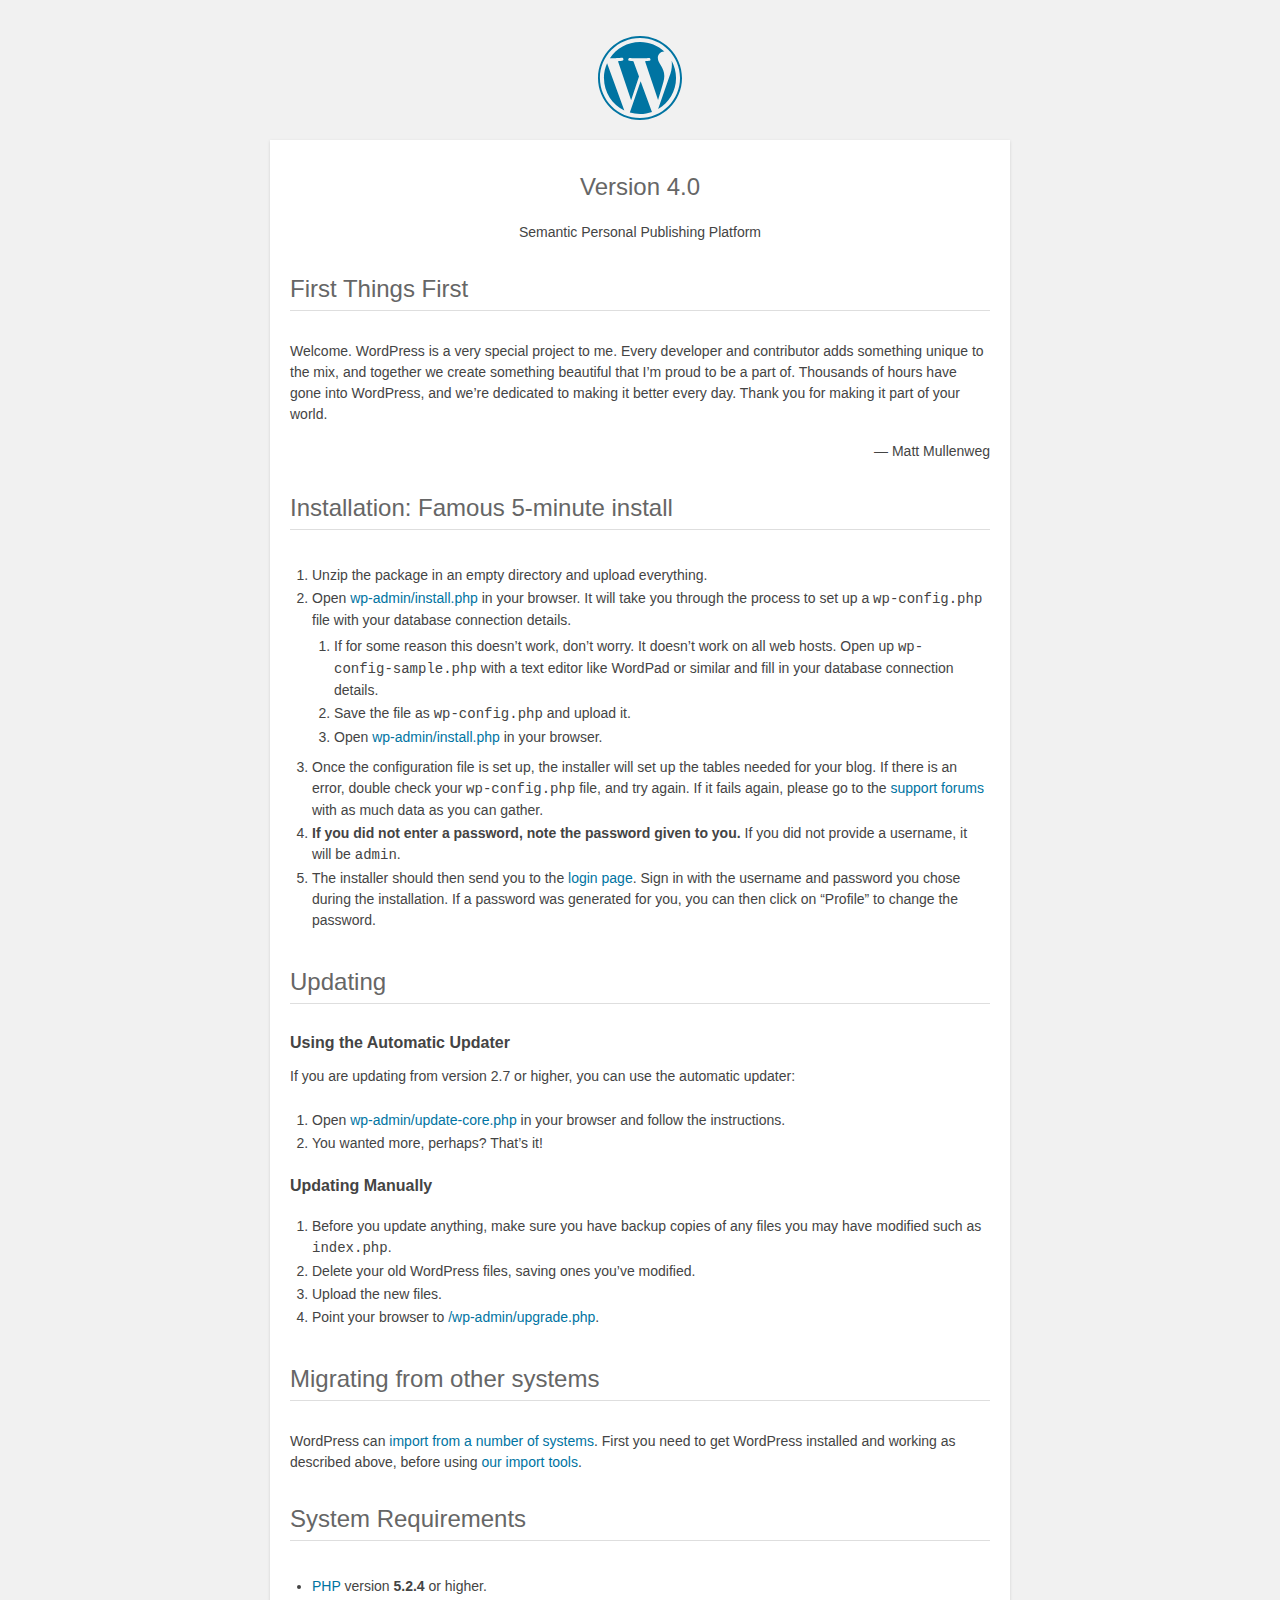
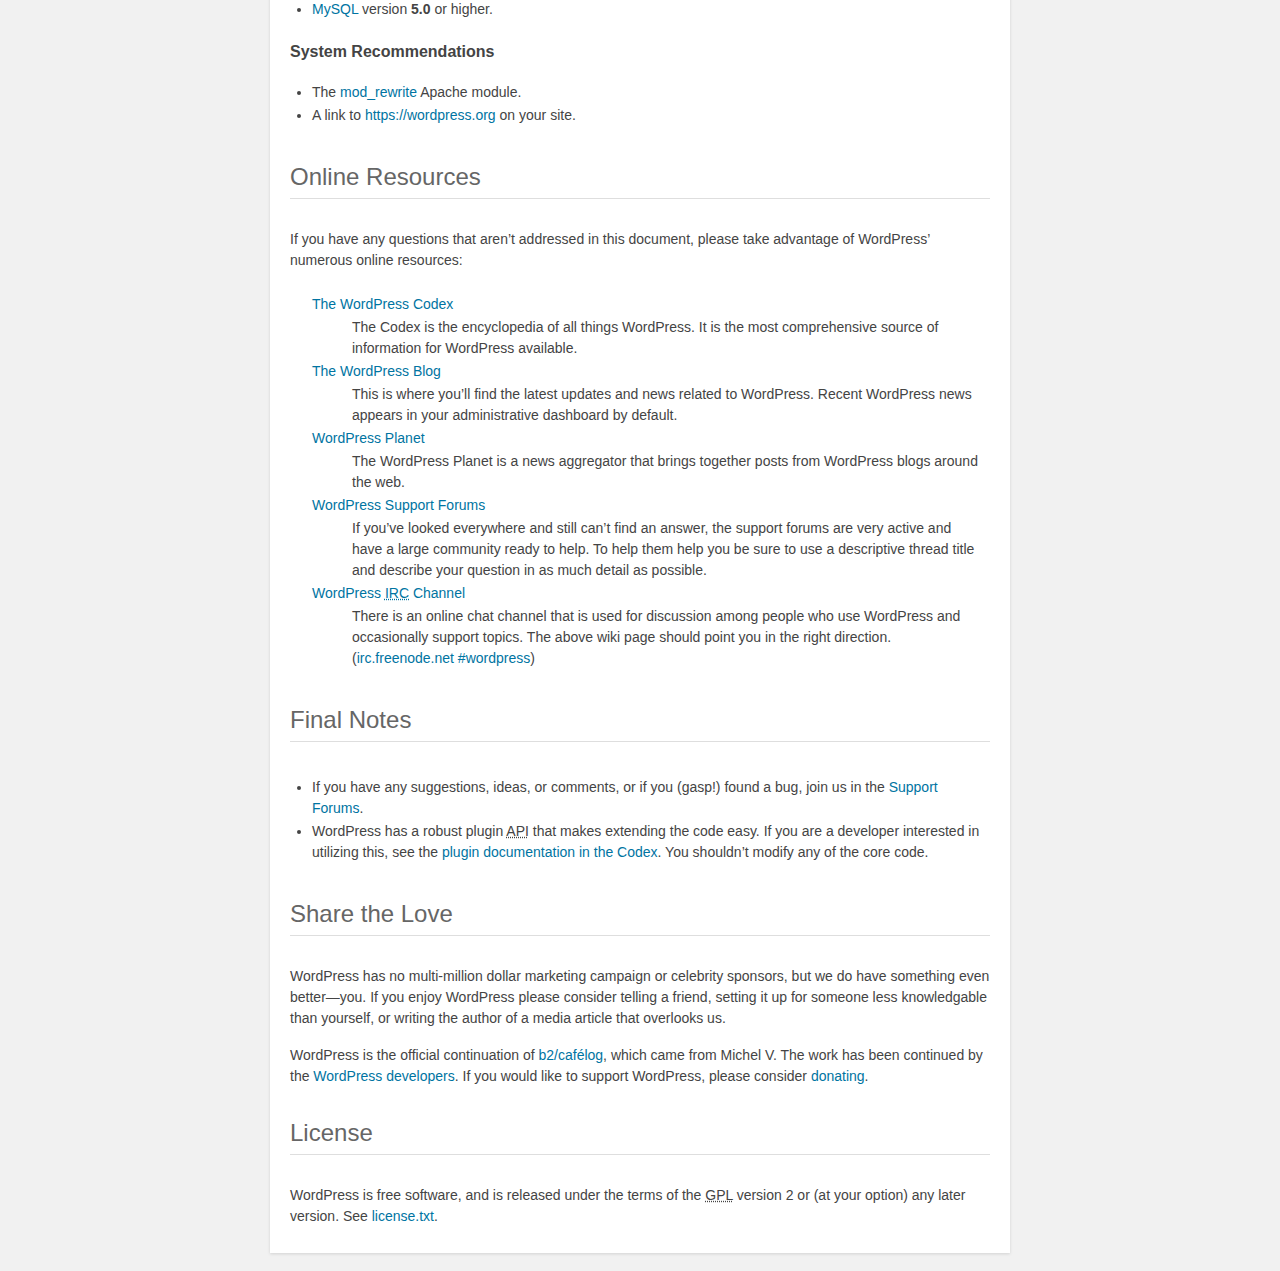
<file: readme.html>
<!DOCTYPE html>
<html>
<head>
	<meta name="viewport" content="width=device-width" />
	<meta http-equiv="Content-Type" content="text/html; charset=utf-8" />
	<title>WordPress &#8250; ReadMe</title>
	<link rel="stylesheet" href="wp-admin/css/install.css?ver=20100228" type="text/css" />
</head>
<body>
<h1 id="logo">
	<a href="https://wordpress.org/"><img alt="WordPress" src="wp-admin/images/wordpress-logo.png" /></a>
	<br /> Version 4.0
</h1>
<p style="text-align: center">Semantic Personal Publishing Platform</p>

<h1>First Things First</h1>
<p>Welcome. WordPress is a very special project to me. Every developer and contributor adds something unique to the mix, and together we create something beautiful that I&#8217;m proud to be a part of. Thousands of hours have gone into WordPress, and we&#8217;re dedicated to making it better every day. Thank you for making it part of your world.</p>
<p style="text-align: right">&#8212; Matt Mullenweg</p>

<h1>Installation: Famous 5-minute install</h1>
<ol>
	<li>Unzip the package in an empty directory and upload everything.</li>
	<li>Open <span class="file"><a href="wp-admin/install.php">wp-admin/install.php</a></span> in your browser. It will take you through the process to set up a <code>wp-config.php</code> file with your database connection details.
		<ol>
			<li>If for some reason this doesn&#8217;t work, don&#8217;t worry. It doesn&#8217;t work on all web hosts. Open up <code>wp-config-sample.php</code> with a text editor like WordPad or similar and fill in your database connection details.</li>
			<li>Save the file as <code>wp-config.php</code> and upload it.</li>
			<li>Open <span class="file"><a href="wp-admin/install.php">wp-admin/install.php</a></span> in your browser.</li>
		</ol>
	</li>
	<li>Once the configuration file is set up, the installer will set up the tables needed for your blog. If there is an error, double check your <code>wp-config.php</code> file, and try again. If it fails again, please go to the <a href="https://wordpress.org/support/" title="WordPress support">support forums</a> with as much data as you can gather.</li>
	<li><strong>If you did not enter a password, note the password given to you.</strong> If you did not provide a username, it will be <code>admin</code>.</li>
	<li>The installer should then send you to the <a href="wp-login.php">login page</a>. Sign in with the username and password you chose during the installation. If a password was generated for you, you can then click on &#8220;Profile&#8221; to change the password.</li>
</ol>

<h1>Updating</h1>
<h2>Using the Automatic Updater</h2>
<p>If you are updating from version 2.7 or higher, you can use the automatic updater:</p>
<ol>
	<li>Open <span class="file"><a href="wp-admin/update-core.php">wp-admin/update-core.php</a></span> in your browser and follow the instructions.</li>
	<li>You wanted more, perhaps? That&#8217;s it!</li>
</ol>

<h2>Updating Manually</h2>
<ol>
	<li>Before you update anything, make sure you have backup copies of any files you may have modified such as <code>index.php</code>.</li>
	<li>Delete your old WordPress files, saving ones you&#8217;ve modified.</li>
	<li>Upload the new files.</li>
	<li>Point your browser to <span class="file"><a href="wp-admin/upgrade.php">/wp-admin/upgrade.php</a>.</span></li>
</ol>

<h1>Migrating from other systems</h1>
<p>WordPress can <a href="http://codex.wordpress.org/Importing_Content">import from a number of systems</a>. First you need to get WordPress installed and working as described above, before using <a href="wp-admin/import.php" title="Import to WordPress">our import tools</a>.</p>

<h1>System Requirements</h1>
<ul>
	<li><a href="http://php.net/">PHP</a> version <strong>5.2.4</strong> or higher.</li>
	<li><a href="http://www.mysql.com/">MySQL</a> version <strong>5.0</strong> or higher.</li>
</ul>

<h2>System Recommendations</h2>
<ul>
	<li>The <a href="http://httpd.apache.org/docs/2.2/mod/mod_rewrite.html">mod_rewrite</a> Apache module.</li>
	<li>A link to <a href="https://wordpress.org/">https://wordpress.org</a> on your site.</li>
</ul>

<h1>Online Resources</h1>
<p>If you have any questions that aren&#8217;t addressed in this document, please take advantage of WordPress&#8217; numerous online resources:</p>
<dl>
	<dt><a href="http://codex.wordpress.org/">The WordPress Codex</a></dt>
		<dd>The Codex is the encyclopedia of all things WordPress. It is the most comprehensive source of information for WordPress available.</dd>
	<dt><a href="https://wordpress.org/news/">The WordPress Blog</a></dt>
		<dd>This is where you&#8217;ll find the latest updates and news related to WordPress. Recent WordPress news appears in your administrative dashboard by default.</dd>
	<dt><a href="http://planet.wordpress.org/">WordPress Planet</a></dt>
		<dd>The WordPress Planet is a news aggregator that brings together posts from WordPress blogs around the web.</dd>
	<dt><a href="https://wordpress.org/support/">WordPress Support Forums</a></dt>
		<dd>If you&#8217;ve looked everywhere and still can&#8217;t find an answer, the support forums are very active and have a large community ready to help. To help them help you be sure to use a descriptive thread title and describe your question in as much detail as possible.</dd>
	<dt><a href="http://codex.wordpress.org/IRC">WordPress <abbr title="Internet Relay Chat">IRC</abbr> Channel</a></dt>
		<dd>There is an online chat channel that is used for discussion among people who use WordPress and occasionally support topics. The above wiki page should point you in the right direction. (<a href="irc://irc.freenode.net/wordpress">irc.freenode.net #wordpress</a>)</dd>
</dl>

<h1>Final Notes</h1>
<ul>
	<li>If you have any suggestions, ideas, or comments, or if you (gasp!) found a bug, join us in the <a href="https://wordpress.org/support/">Support Forums</a>.</li>
	<li>WordPress has a robust plugin <abbr title="application programming interface">API</abbr> that makes extending the code easy. If you are a developer interested in utilizing this, see the <a href="http://codex.wordpress.org/Plugin_API" title="WordPress plugin API">plugin documentation in the Codex</a>. You shouldn&#8217;t modify any of the core code.</li>
</ul>

<h1>Share the Love</h1>
<p>WordPress has no multi-million dollar marketing campaign or celebrity sponsors, but we do have something even better&#8212;you. If you enjoy WordPress please consider telling a friend, setting it up for someone less knowledgable than yourself, or writing the author of a media article that overlooks us.</p>

<p>WordPress is the official continuation of <a href="http://cafelog.com/">b2/caf&#233;log</a>, which came from Michel V. The work has been continued by the <a href="https://wordpress.org/about/">WordPress developers</a>. If you would like to support WordPress, please consider <a href="https://wordpress.org/donate/" title="Donate to WordPress">donating</a>.</p>

<h1>License</h1>
<p>WordPress is free software, and is released under the terms of the <abbr title="GNU General Public License">GPL</abbr> version 2 or (at your option) any later version. See <a href="license.txt">license.txt</a>.</p>

</body>
</html>
</file>
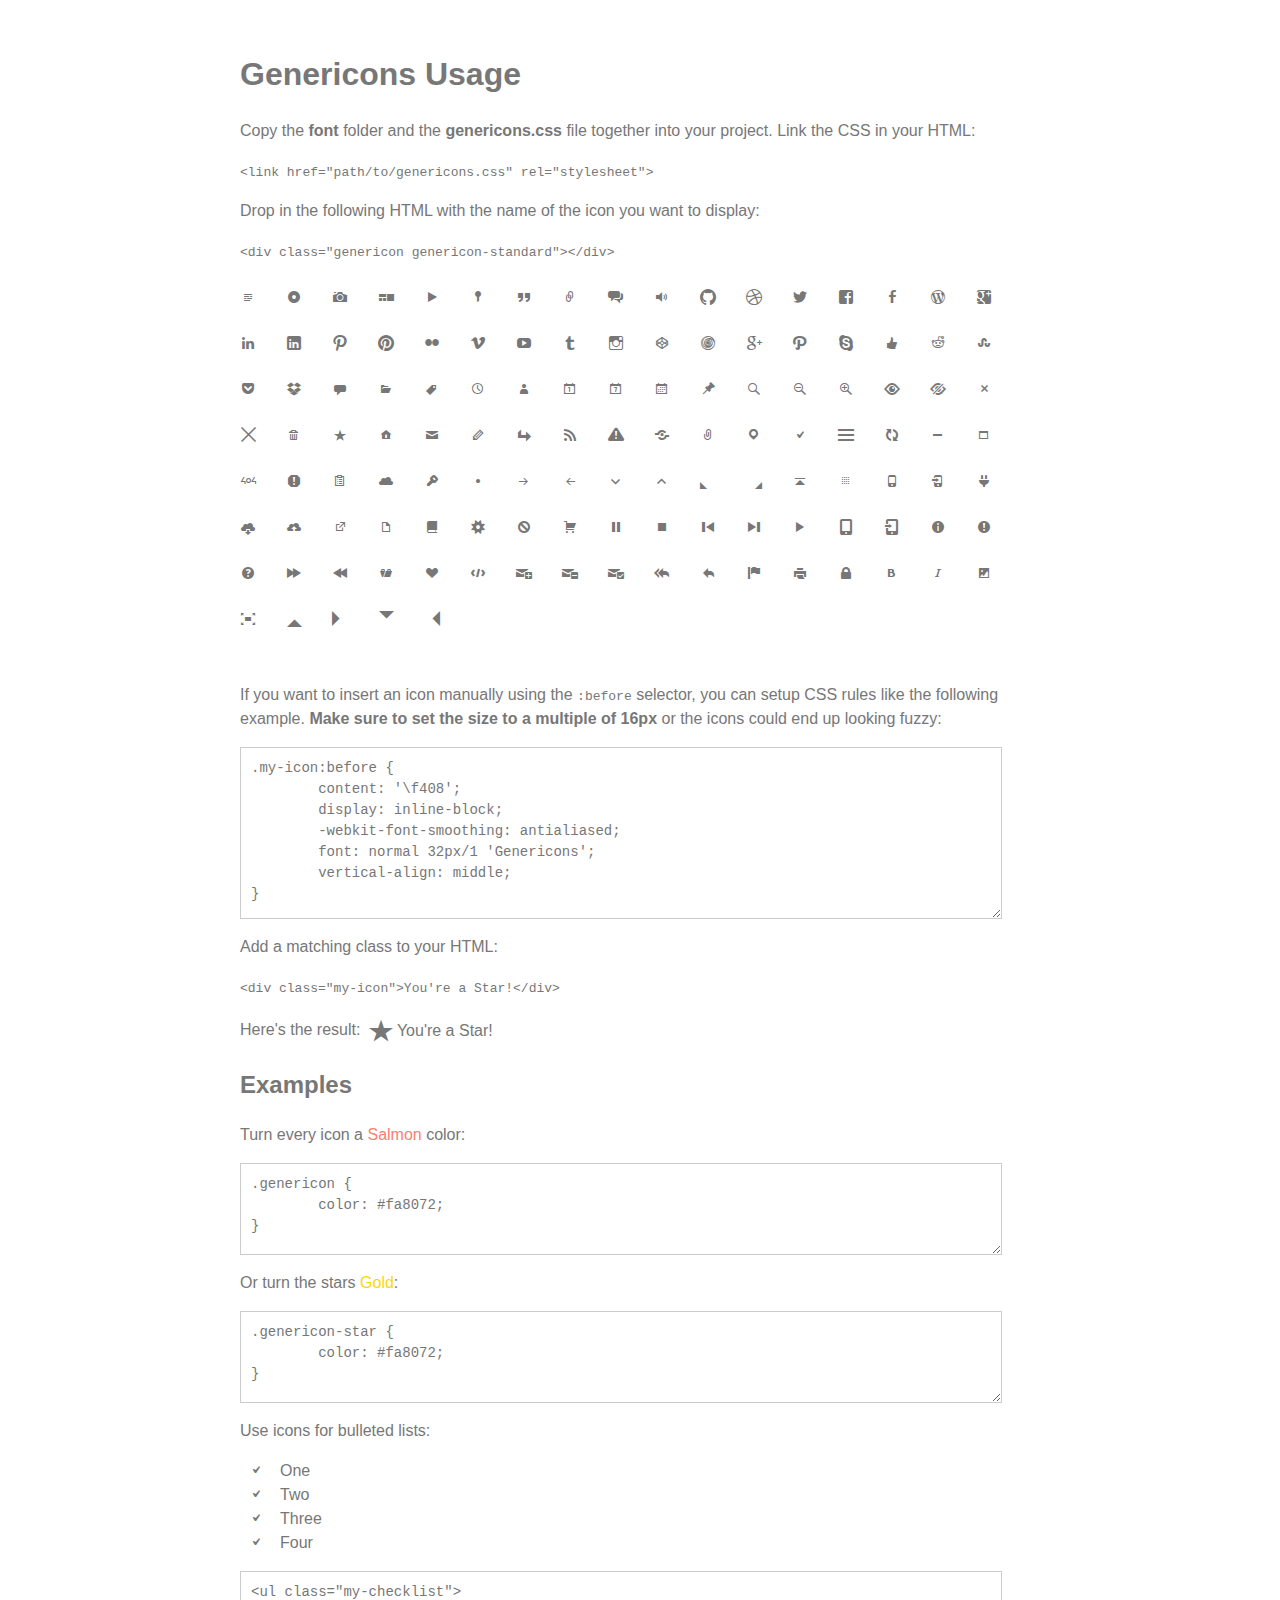
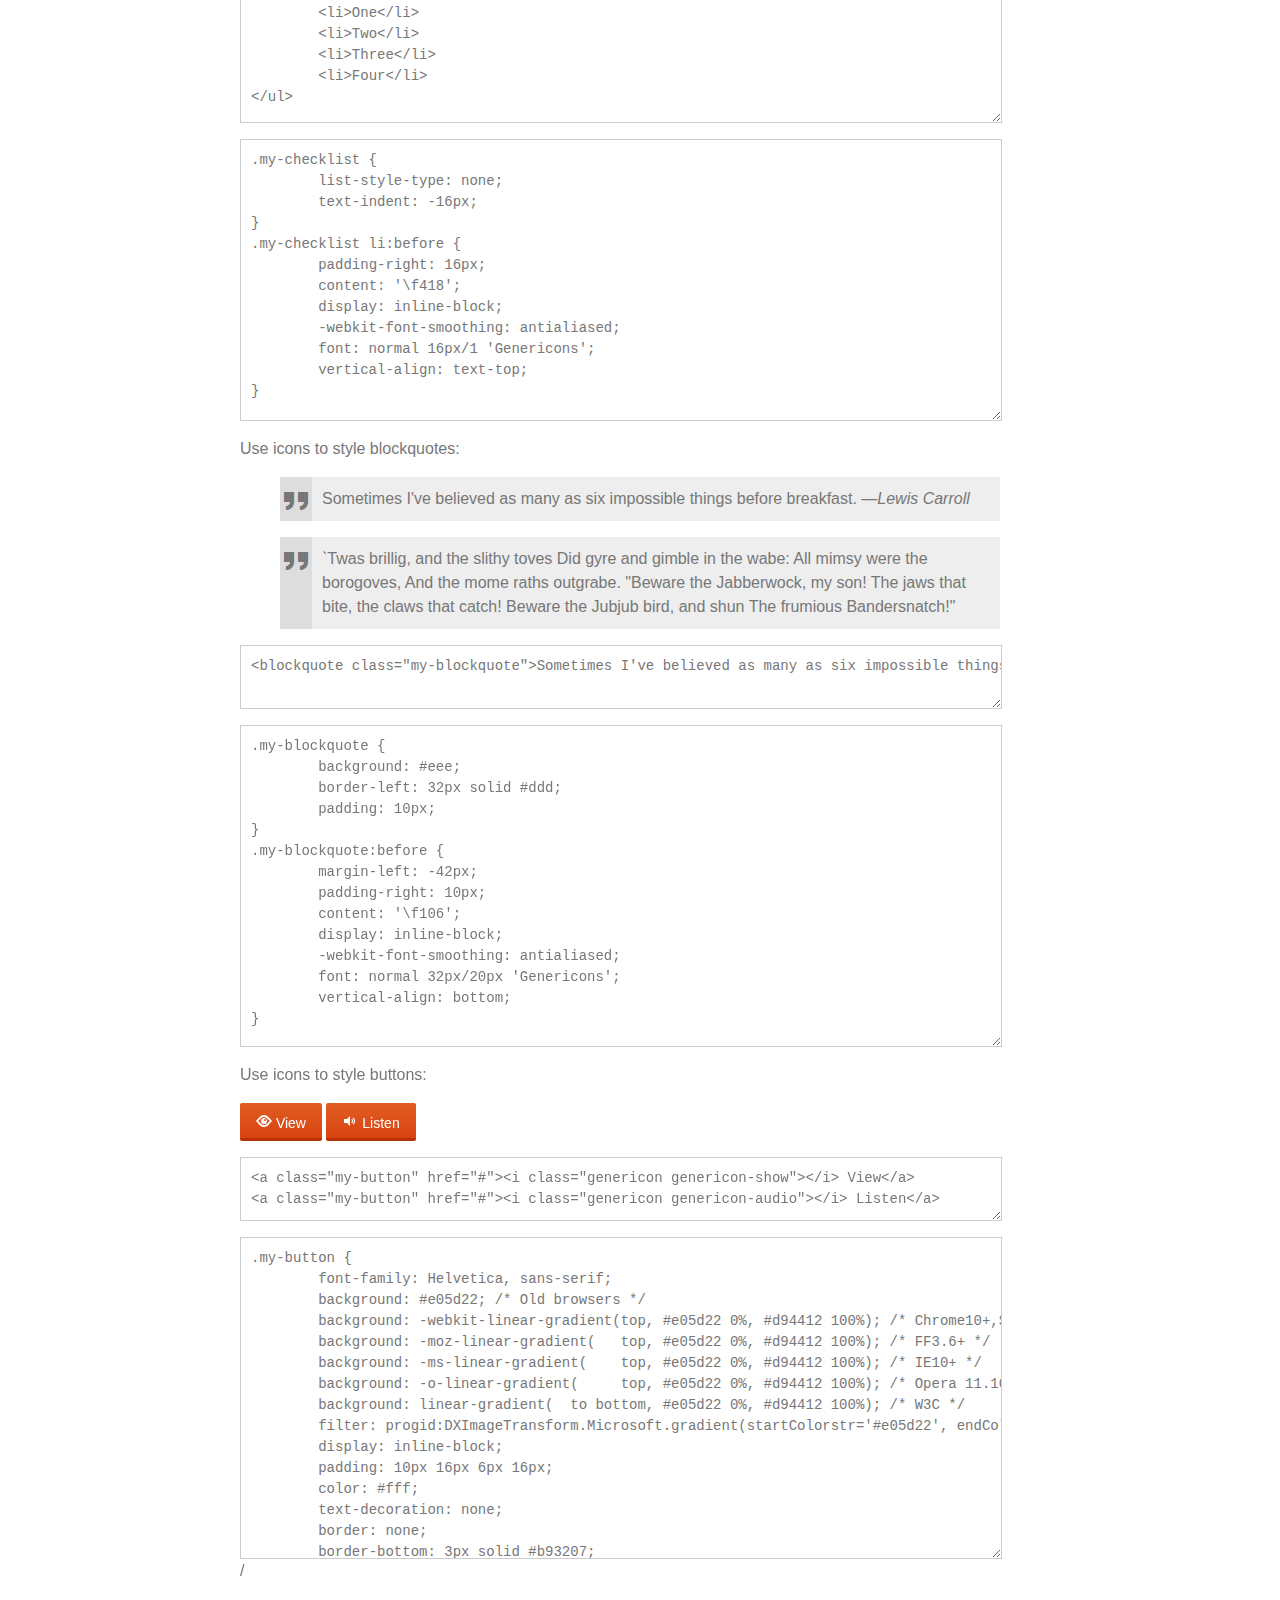
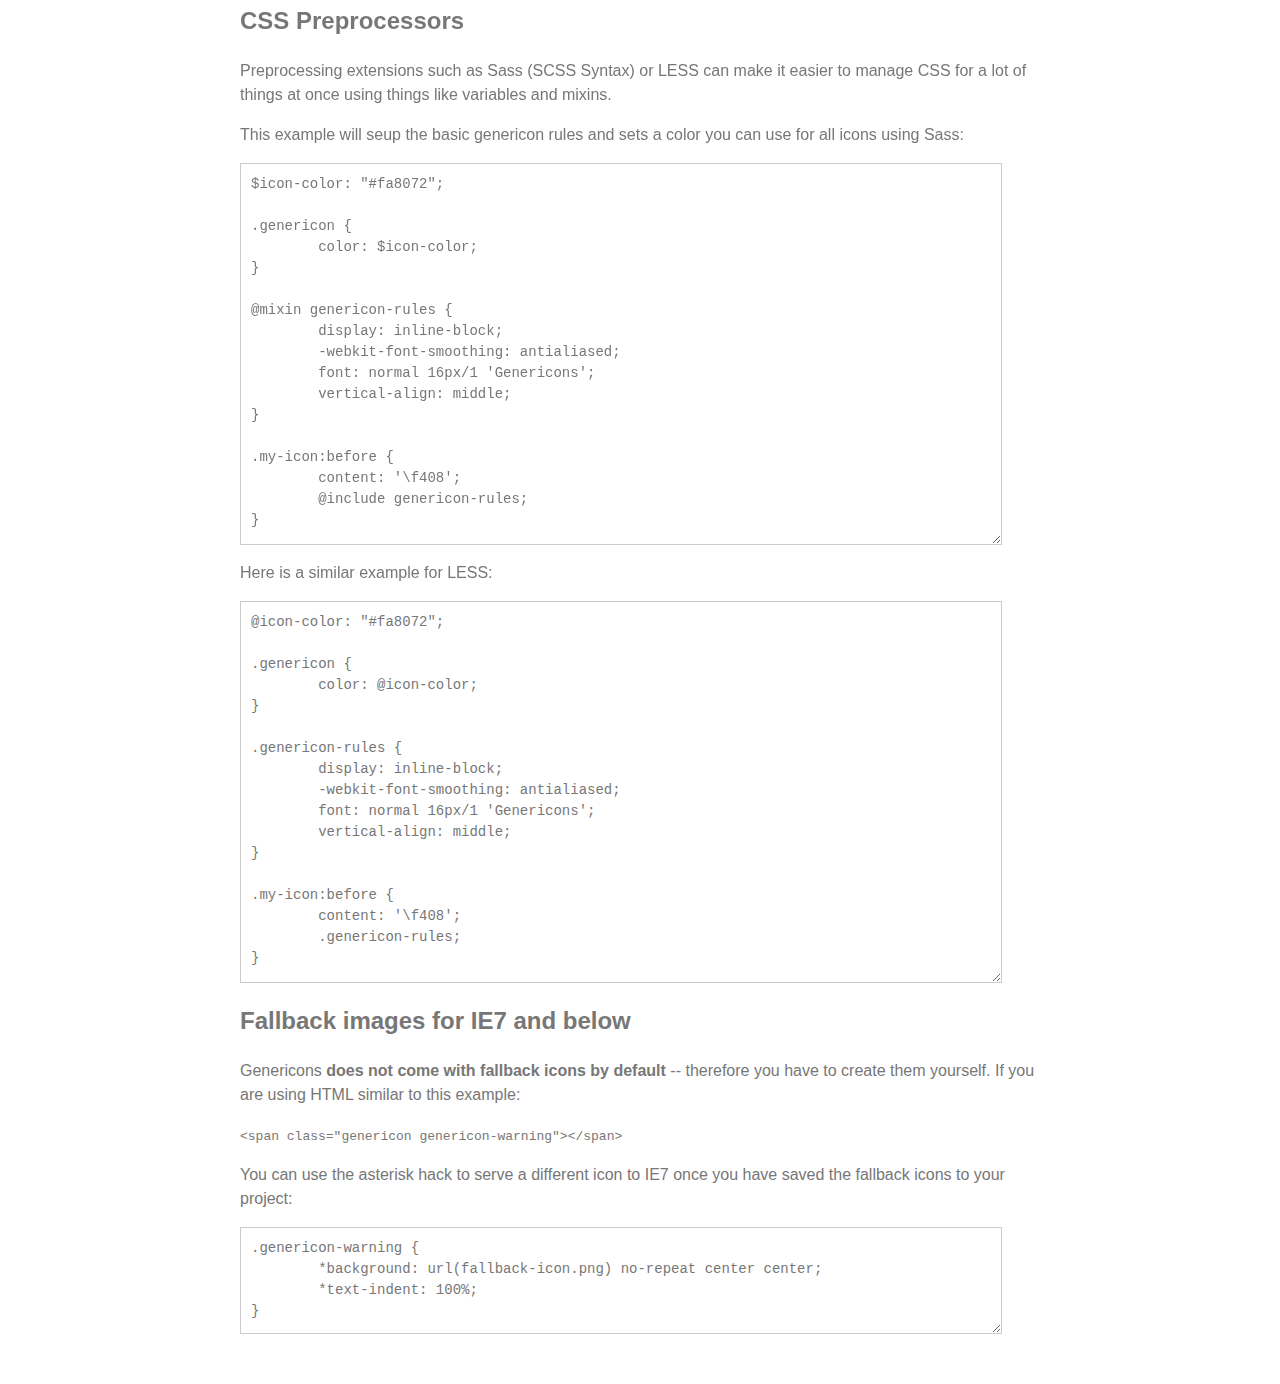
<file: wp-content/themes/twentyfourteen/genericons/example.html>
<!DOCTYPE html>
<html dir="ltr" lang="en">
<head>
<title>Genericons</title>
<link rel="stylesheet" href="genericons.css">
<style type="text/css">
body {
	font-family: sans-serif;
	line-height: 1.5;
	width: 800px;
	margin: 50px auto;
	color: #777;
	background: white;
}
.icons {
	overflow: hidden;
	padding: 10px 0;
}
.icons div {
	cursor: pointer;
	float: left;
	margin: 0 30px 30px 0;
}
.icons:hover div {
	background: #f7f7f7;
}
.code {
        display: block;
        font: 14px/1.5 monospace;
        width: 740px;
        white-space: pre;
        border: 1px solid #ccc;
        padding: 10px;
        color: #777;
        overflow: auto;
}
.my-icon:before {
	content: '\f408';
        display: inline-block;
        -webkit-font-smoothing: antialiased;
        font: normal 32px/1 'Genericons';
        vertical-align: middle;
}
/* For the Examples */
.my-checklist {
	list-style-type: none;
	text-indent: -16px;
}
.my-checklist li:before {
	padding-right: 16px;
	content: '\f418';
        display: inline-block;
        -webkit-font-smoothing: antialiased;
        font: normal 16px/1 'Genericons';
        vertical-align: text-top;
}
.my-blockquote {
	background: #eee;
	border-left: 32px solid #ddd;
	padding: 10px;
}
.my-blockquote:before {
	margin-left: -42px;
	padding-right: 10px;
        content: '\f106';
        display: inline-block;
        -webkit-font-smoothing: antialiased;
        font: normal 32px/20px 'Genericons';
        vertical-align: bottom;
}
.my-button {
	font-family: Helvetica, sans-serif;
	font-size: 14px;
	background: #e05d22; /* Old browsers */
	background: -webkit-linear-gradient(top, #e05d22 0%, #d94412 100%); /* Chrome10+,Safari5.1+ */
	background: -moz-linear-gradient(   top, #e05d22 0%, #d94412 100%); /* FF3.6+ */
	background: -ms-linear-gradient(    top, #e05d22 0%, #d94412 100%); /* IE10+ */
	background: -o-linear-gradient(     top, #e05d22 0%, #d94412 100%); /* Opera 11.10+ */
	background: linear-gradient(  to bottom, #e05d22 0%, #d94412 100%); /* W3C */
	filter: progid:DXImageTransform.Microsoft.gradient(startColorstr='#e05d22', endColorstr='#d94412', GradientType=0); /* IE6-9 */
	display: inline-block;
	padding: 10px 16px 4px 16px;
	color: #fff;
	text-decoration: none;
	border: none;
	border-bottom: 3px solid #b93207;
	border-radius: 2px;
}
.my-button:hover,
.my-button:focus {
	background: #ed6a31; /* Old browsers */
	background: -webkit-linear-gradient(top, #ed6a31 0%, #e55627 100%); /* Chrome10+,Safari5.1+ */
	background: -moz-linear-gradient(   top, #ed6a31 0%, #e55627 100%); /* FF3.6+ */
	background: -ms-linear-gradient(    top, #ed6a31 0%, #e55627 100%); /* IE10+ */
	background: -o-linear-gradient(     top, #ed6a31 0%, #e55627 100%); /* Opera 11.10+ */
	background: linear-gradient(  to bottom, #ed6a31 0%, #e55627 100%); /* W3C */
	filter: progid:DXImageTransform.Microsoft.gradient(startColorstr='#ed6a31', endColorstr='#e55627', GradientType=0); /* IE6-9 */
	outline: none;
}
.my-button:active {
	background: #d94412; /* Old browsers */
	background: -webkit-linear-gradient(top, #d94412 0%, #e05d22 100%); /* Chrome10+,Safari5.1+ */
	background: -moz-linear-gradient(   top, #d94412 0%, #e05d22 100%); /* FF3.6+ */
	background: -ms-linear-gradient(    top, #d94412 0%, #e05d22 100%); /* IE10+ */
	background: -o-linear-gradient(     top, #d94412 0%, #e05d22 100%); /* Opera 11.10+ */
	background: linear-gradient(  to bottom, #d94412 0%, #e05d22 100%); /* W3C */
	filter: progid:DXImageTransform.Microsoft.gradient(startColorstr='#d94412', endColorstr='#e05d22', GradientType=0); /* IE6-9 */
	border: none;
	border-top: 3px solid #b93207;
	padding: 6px 16px 7px 16px;
}
</style>
</head>
<body>

<div class="section">

	<h1>Genericons Usage</h1>

	<p>Copy the <strong>font</strong> folder and the <strong>genericons.css</strong> file together into your project. Link the CSS in your HTML:</p>

	<p><code>&lt;link href="path/to/genericons.css" rel="stylesheet"&gt;</code></p>

	<p>Drop in the following HTML with the name of the icon you want to display:</p>

	<p><code>&lt;div class="genericon genericon-standard"&gt;&lt;/div&gt;</code></p>

	<div class="icons">
	
		<!-- post formats -->
		<div alt="f100" class="genericon genericon-standard"></div>
		<div alt="f101" class="genericon genericon-aside"></div>
		<div alt="f102" class="genericon genericon-image"></div>
		<div alt="f103" class="genericon genericon-gallery"></div>
		<div alt="f104" class="genericon genericon-video"></div>
		<div alt="f105" class="genericon genericon-status"></div>
		<div alt="f106" class="genericon genericon-quote"></div>
		<div alt="f107" class="genericon genericon-link"></div>
		<div alt="f108" class="genericon genericon-chat"></div>
		<div alt="f109" class="genericon genericon-audio"></div>

		<!-- social icons -->
		<div alt="f200" class="genericon genericon-github"></div>
		<div alt="f201" class="genericon genericon-dribbble"></div>
		<div alt="f202" class="genericon genericon-twitter"></div>
		<div alt="f203" class="genericon genericon-facebook"></div>
		<div alt="f204" class="genericon genericon-facebook-alt"></div>
		<div alt="f205" class="genericon genericon-wordpress"></div>
		<div alt="f206" class="genericon genericon-googleplus"></div>
		<div alt="f207" class="genericon genericon-linkedin"></div>
		<div alt="f208" class="genericon genericon-linkedin-alt"></div>
		<div alt="f209" class="genericon genericon-pinterest"></div>
		<div alt="f210" class="genericon genericon-pinterest-alt"></div>
		<div alt="f211" class="genericon genericon-flickr"></div>
		<div alt="f212" class="genericon genericon-vimeo"></div>
		<div alt="f213" class="genericon genericon-youtube"></div>
		<div alt="f214" class="genericon genericon-tumblr"></div>
		<div alt="f215" class="genericon genericon-instagram"></div>
		<div alt="f216" class="genericon genericon-codepen"></div>
		<div alt="f217" class="genericon genericon-polldaddy"></div>
		<div alt="f218" class="genericon genericon-googleplus-alt"></div>
		<div alt="f219" class="genericon genericon-path"></div>
		<div alt="f220" class="genericon genericon-skype"></div>
		<div alt="f221" class="genericon genericon-digg"></div>
		<div alt="f222" class="genericon genericon-reddit"></div>
		<div alt="f223" class="genericon genericon-stumbleupon"></div>
		<div alt="f224" class="genericon genericon-pocket"></div>
		<div alt="f225" class="genericon genericon-dropbox"></div>

		<!-- meta icons -->
		<div alt="f300" class="genericon genericon-comment"></div>
		<div alt="f301" class="genericon genericon-category"></div>
		<div alt="f302" class="genericon genericon-tag"></div>
		<div alt="f303" class="genericon genericon-time"></div>
		<div alt="f304" class="genericon genericon-user"></div>
		<div alt="f305" class="genericon genericon-day"></div>
		<div alt="f306" class="genericon genericon-week"></div>
		<div alt="f307" class="genericon genericon-month"></div>
		<div alt="f308" class="genericon genericon-pinned"></div>

		<!-- other icons -->
		<div alt="f400" class="genericon genericon-search"></div>
		<div alt="f401" class="genericon genericon-unzoom"></div>
		<div alt="f402" class="genericon genericon-zoom"></div>
		<div alt="f403" class="genericon genericon-show"></div>
		<div alt="f404" class="genericon genericon-hide"></div>
		<div alt="f405" class="genericon genericon-close"></div>
		<div alt="f406" class="genericon genericon-close-alt"></div>
		<div alt="f407" class="genericon genericon-trash"></div>
		<div alt="f408" class="genericon genericon-star"></div>
		<div alt="f409" class="genericon genericon-home"></div>
		<div alt="f410" class="genericon genericon-mail"></div>
		<div alt="f411" class="genericon genericon-edit"></div>
		<div alt="f412" class="genericon genericon-reply"></div>
		<div alt="f413" class="genericon genericon-feed"></div>
		<div alt="f414" class="genericon genericon-warning"></div>
		<div alt="f415" class="genericon genericon-share"></div>
		<div alt="f416" class="genericon genericon-attachment"></div>
		<div alt="f417" class="genericon genericon-location"></div>
		<div alt="f418" class="genericon genericon-checkmark"></div>
		<div alt="f419" class="genericon genericon-menu"></div>
		<div alt="f420" class="genericon genericon-refresh"></div>
		<div alt="f421" class="genericon genericon-minimize"></div>
		<div alt="f422" class="genericon genericon-maximize"></div>
		<div alt="f423" class="genericon genericon-404"></div>
		<div alt="f424" class="genericon genericon-spam"></div>
		<div alt="f425" class="genericon genericon-summary"></div>
		<div alt="f426" class="genericon genericon-cloud"></div>
		<div alt="f427" class="genericon genericon-key"></div>
		<div alt="f428" class="genericon genericon-dot"></div>
		<div alt="f429" class="genericon genericon-next"></div>
		<div alt="f430" class="genericon genericon-previous"></div>
		<div alt="f431" class="genericon genericon-expand"></div>
		<div alt="f432" class="genericon genericon-collapse"></div>
		<div alt="f433" class="genericon genericon-dropdown"></div>
		<div alt="f434" class="genericon genericon-dropdown-left"></div>
		<div alt="f435" class="genericon genericon-top"></div>
		<div alt="f436" class="genericon genericon-draggable"></div>
		<div alt="f437" class="genericon genericon-phone"></div>
		<div alt="f438" class="genericon genericon-send-to-phone"></div>
		<div alt="f439" class="genericon genericon-plugin"></div>
		<div alt="f440" class="genericon genericon-cloud-download"></div>
		<div alt="f441" class="genericon genericon-cloud-upload"></div>
		<div alt="f442" class="genericon genericon-external"></div>
		<div alt="f443" class="genericon genericon-document"></div>
		<div alt="f444" class="genericon genericon-book"></div>
		<div alt="f445" class="genericon genericon-cog"></div>
		<div alt="f446" class="genericon genericon-unapprove"></div>
		<div alt="f447" class="genericon genericon-cart"></div>
		<div alt="f448" class="genericon genericon-pause"></div>
		<div alt="f449" class="genericon genericon-stop"></div>
		<div alt="f450" class="genericon genericon-skip-back"></div>
		<div alt="f451" class="genericon genericon-skip-ahead"></div>
		<div alt="f452" class="genericon genericon-play"></div>
		<div alt="f453" class="genericon genericon-tablet"></div>
		<div alt="f454" class="genericon genericon-send-to-tablet"></div>
		<div alt="f455" class="genericon genericon-info"></div>
		<div alt="f456" class="genericon genericon-notice"></div>
		<div alt="f457" class="genericon genericon-help"></div>
		<div alt="f458" class="genericon genericon-fastforward"></div>
		<div alt="f459" class="genericon genericon-rewind"></div>
		<div alt="f460" class="genericon genericon-portfolio"></div>
		<div alt="f461" class="genericon genericon-heart"></div>
		<div alt="f462" class="genericon genericon-code"></div>
		<div alt="f463" class="genericon genericon-subscribe"></div>
		<div alt="f464" class="genericon genericon-unsubscribe"></div>
		<div alt="f465" class="genericon genericon-subscribed"></div>
		<div alt="f466" class="genericon genericon-reply-alt"></div>
		<div alt="f467" class="genericon genericon-reply-single"></div>
		<div alt="f468" class="genericon genericon-flag"></div>
		<div alt="f469" class="genericon genericon-print"></div>
		<div alt="f470" class="genericon genericon-lock"></div>
		<div alt="f471" class="genericon genericon-bold"></div>
		<div alt="f472" class="genericon genericon-italic"></div>
		<div alt="f473" class="genericon genericon-picture"></div>
		<div alt="f474" class="genericon genericon-fullscreen"></div>

		<!-- generic shapes -->
		<div alt="f500" class="genericon genericon-uparrow"></div>
		<div alt="f501" class="genericon genericon-rightarrow"></div>
		<div alt="f502" class="genericon genericon-downarrow"></div>
		<div alt="f503" class="genericon genericon-leftarrow"></div>

	</div>

	<p>If you want to insert an icon manually using the <code>:before</code> selector, you can setup CSS rules like the following example. <strong>Make sure to set the size to a multiple of 16px</strong> or the icons could end up looking fuzzy:</p>

<p><textarea class="code" style="min-height: 150px;" onclick="select();">.my-icon:before {
	content: '\f408';
        display: inline-block;
        -webkit-font-smoothing: antialiased;
        font: normal 32px/1 'Genericons';
        vertical-align: middle;
}</textarea></p>

	<p>Add a matching class to your HTML:</p>

	<p><code>&lt;div class="my-icon"&gt;You're a Star!&lt;/div&gt;</code></p>

	<p>Here's the result: <span class="my-icon">You're a Star!</span></p>

	<h2>Examples</h2>

	<p>Turn every icon a <span style="color: #fa8072;">Salmon</span> color:</p>

<p><textarea class="code" style="min-height: 70px" onclick="select();">
.genericon {
	color: #fa8072;
}</textarea></p>

	<p>Or turn the stars <span style="color: #ffd700;">Gold</span>:</p>

<p><textarea class="code" style="min-height: 70px" onclick="select();">
.genericon-star {
	color: #fa8072;
}</textarea></p>

	<p>Use icons for bulleted lists:</p>

	<ul class="my-checklist">
		<li>One</li>
		<li>Two</li>
		<li>Three</li>
		<li>Four</li>
	</ul>

<p><textarea class="code" style="min-height: 130px" onclick="select();">
<ul class="my-checklist">
	<li>One</li>
	<li>Two</li>
	<li>Three</li>
	<li>Four</li>
</ul></textarea></p>

<p><textarea class="code" style="min-height: 260px;" onclick="select();">
.my-checklist {
	list-style-type: none;
	text-indent: -16px;
}
.my-checklist li:before {
	padding-right: 16px;
	content: '\f418';
        display: inline-block;
        -webkit-font-smoothing: antialiased;
        font: normal 16px/1 'Genericons';
        vertical-align: text-top;
}</textarea></p>

	<p>Use icons to style blockquotes:</p>

	<blockquote class="my-blockquote">Sometimes I've believed as many as six impossible things before breakfast. &mdash;<em>Lewis Carroll</em></blockquote>
	<blockquote class="my-blockquote">`Twas brillig, and the slithy toves Did gyre and gimble in the wabe: All mimsy were the borogoves, And the mome raths outgrabe. "Beware the Jabberwock, my son!  The jaws that bite, the claws that catch!  Beware the Jubjub bird, and shun The frumious Bandersnatch!"</blockquote>

<p><textarea class="code" style="min-height: 40px;" onclick="select();"><blockquote class="my-blockquote">Sometimes I've believed as many as six impossible things before breakfast. &mdash;<em>Lewis Carroll</em></blockquote></textarea></p>

<p><textarea class="code" style="min-height: 300px;" onclick="select();">
.my-blockquote {
	background: #eee;
	border-left: 32px solid #ddd;
	padding: 10px;
}
.my-blockquote:before {
	margin-left: -42px;
	padding-right: 10px;
        content: '\f106';
        display: inline-block;
        -webkit-font-smoothing: antialiased;
        font: normal 32px/20px 'Genericons';
        vertical-align: bottom;
} </textarea></p>

	<p>Use icons to style buttons:</p>

	<a class="my-button" href="javascript:void()"><i class="genericon genericon-show"></i> View</a>
	<a class="my-button" href="javascript:void()"><i class="genericon genericon-audio"></i> Listen</a>

<p><textarea class="code" style="min-height: 40px;" onclick="select();"><a class="my-button" href="#"><i class="genericon genericon-show"></i> View</a>
<a class="my-button" href="#"><i class="genericon genericon-audio"></i> Listen</a></textarea></p>

<p><textarea class="code" style="min-height: 300px;" onclick="select();">
.my-button {
	font-family: Helvetica, sans-serif;
	background: #e05d22; /* Old browsers */
	background: -webkit-linear-gradient(top, #e05d22 0%, #d94412 100%); /* Chrome10+,Safari5.1+ */
	background: -moz-linear-gradient(   top, #e05d22 0%, #d94412 100%); /* FF3.6+ */
	background: -ms-linear-gradient(    top, #e05d22 0%, #d94412 100%); /* IE10+ */
	background: -o-linear-gradient(     top, #e05d22 0%, #d94412 100%); /* Opera 11.10+ */
	background: linear-gradient(  to bottom, #e05d22 0%, #d94412 100%); /* W3C */
	filter: progid:DXImageTransform.Microsoft.gradient(startColorstr='#e05d22', endColorstr='#d94412', GradientType=0); /* IE6-9 */
	display: inline-block;
	padding: 10px 16px 6px 16px;
	color: #fff;
	text-decoration: none;
	border: none;
	border-bottom: 3px solid #b93207;
	border-radius: 2px;
}

.my-button:hover,
.my-button:focus {
	background: #ed6a31; /* Old browsers */
	background: -webkit-linear-gradient(top, #ed6a31 0%, #e55627 100%); /* Chrome10+,Safari5.1+ */
	background: -moz-linear-gradient(   top, #ed6a31 0%, #e55627 100%); /* FF3.6+ */
	background: -ms-linear-gradient(    top, #ed6a31 0%, #e55627 100%); /* IE10+ */
	background: -o-linear-gradient(     top, #ed6a31 0%, #e55627 100%); /* Opera 11.10+ */
	background: linear-gradient(  to bottom, #ed6a31 0%, #e55627 100%); /* W3C */
	filter: progid:DXImageTransform.Microsoft.gradient(startColorstr='#ed6a31', endColorstr='#e55627', GradientType=0); /* IE6-9 */
	outline: none;
}

.my-button:active {
	background: #d94412; /* Old browsers */
	background: -webkit-linear-gradient(top, #d94412 0%, #e05d22 100%); /* Chrome10+,Safari5.1+ */
	background: -moz-linear-gradient(   top, #d94412 0%, #e05d22 100%); /* FF3.6+ */
	background: -ms-linear-gradient(    top, #d94412 0%, #e05d22 100%); /* IE10+ */
	background: -o-linear-gradient(     top, #d94412 0%, #e05d22 100%); /* Opera 11.10+ */
	background: linear-gradient(  to bottom, #d94412 0%, #e05d22 100%); /* W3C */
	filter: progid:DXImageTransform.Microsoft.gradient(startColorstr='#d94412', endColorstr='#e05d22', GradientType=0); /* IE6-9 */
	border: none;
	border-top: 3px solid #b93207;
	padding: 6px 16px 10px 16px;
}</textarea>/</p>

	<h2>CSS Preprocessors</h2>

	<p>Preprocessing extensions such as Sass (SCSS Syntax) or LESS</a> can make it easier to manage CSS for a lot of things at once using things like variables and mixins.</p>

	<p>This example will seup the basic genericon rules and sets a color you can use for all icons using Sass:</p>

<p><textarea class="code" style="min-height: 360px;" onclick="select();">$icon-color: "#fa8072";

.genericon {
        color: $icon-color;
}

@mixin genericon-rules {
        display: inline-block;
        -webkit-font-smoothing: antialiased;
        font: normal 16px/1 'Genericons';
        vertical-align: middle;
}

.my-icon:before {
	content: '\f408';
        @include genericon-rules;
}</textarea></p>

	<p>Here is a similar example for LESS:</p>

<p><textarea class="code" style="min-height: 360px;" onclick="select();">@icon-color: "#fa8072";

.genericon {
        color: @icon-color;
}

.genericon-rules {
        display: inline-block;
        -webkit-font-smoothing: antialiased;
        font: normal 16px/1 'Genericons';
        vertical-align: middle;
}

.my-icon:before {
	content: '\f408';
        .genericon-rules;
}</textarea></p>

	<h2>Fallback images for IE7 and below</h2>

	<p>Genericons <strong>does not come with fallback icons by default</strong> -- therefore you have to create them yourself. If you are using HTML similar to this example:

	<p><code>&lt;span class="genericon genericon-warning"&gt;&lt;/span&gt;</code></p>

	<p>You can use the asterisk hack to serve a different icon to IE7 once you have saved the fallback icons to your project:</p>

<textarea class="code" style="min-height: 85px;" onclick="select();">.genericon-warning {
        *background: url(fallback-icon.png) no-repeat center center;
        *text-indent: 100%;
}</textarea>

</div>

</body>
</html>
</file>
<file: wp-admin/css/install.css>
html {
	background: #f1f1f1;
	margin: 0 20px;
}

body {
	background: #fff;
	color: #444;
	font-family: "Open Sans", sans-serif;
	margin: 140px auto 25px;
	padding: 20px 20px 10px 20px;
	max-width: 700px;
	-webkit-font-smoothing: subpixel-antialiased;
	-webkit-box-shadow: 0 1px 3px rgba(0,0,0,0.13);
	box-shadow: 0 1px 3px rgba(0,0,0,0.13);
}

a {
	color: #0074a2;
	text-decoration: none;
}

a:hover {
	color: #2ea2cc;
}

h1 {
	border-bottom: 1px solid #dedede;
	clear: both;
	color: #666;
	font-size: 24px;
	margin: 30px 0;
	padding: 0;
	padding-bottom: 7px;
	font-weight: normal;
}

h2 {
	font-size: 16px;
}

p, li, dd, dt {
	padding-bottom: 2px;
	font-size: 14px;
	line-height: 1.5;
}

code, .code {
	font-family: Consolas, Monaco, monospace;
}

ul, ol, dl {
	padding: 5px 5px 5px 22px;
}

a img {
	border:0
}
abbr {
	border: 0;
	font-variant: normal;
}

label {
	cursor: pointer;
}

#logo {
	margin: 6px 0 14px 0;
	border-bottom: none;
	text-align:center
}
#logo a {
	background-image: url(../images/w-logo-blue.png?ver=20131202);
	background-image: none, url(../images/wordpress-logo.svg?ver=20131107);
	-webkit-background-size: 84px;
	background-size: 84px;
	background-position: center top;
	background-repeat: no-repeat;
	color: #999;
	height: 84px;
	font-size: 20px;
	font-weight: normal;
	line-height: 1.3em;
	margin: -130px auto 25px;
	padding: 0;
	text-decoration: none;
	width: 84px;
	text-indent: -9999px;
	outline: none;
	overflow: hidden;
	display: block;
}
.step {
	margin: 20px 0 15px;
}
.step, th {
	text-align: left;
	padding: 0;
}
.step .button-large {
	font-size: 14px;
}
textarea {
	border: 1px solid #dfdfdf;
	font-family: "Open Sans", sans-serif;
	width: 100%;
	-webkit-box-sizing: border-box;
	-moz-box-sizing: border-box;
	box-sizing: border-box;
}

.form-table {
	border-collapse: collapse;
	margin-top: 1em;
	width: 100%;
}

.form-table td {
	margin-bottom: 9px;
	padding: 10px 20px 10px 0;
	border-bottom: 8px solid #fff;
	font-size: 14px;
	vertical-align: top
}

.form-table th {
	font-size: 14px;
	text-align: left;
	padding: 16px 20px 10px 0;
	width: 140px;
	vertical-align: top;
}

.form-table code {
	line-height: 18px;
	font-size: 14px;
}

.form-table p {
	margin: 4px 0 0 0;
	font-size: 11px;
}

.form-table input {
	line-height: 20px;
	font-size: 15px;
	padding: 3px 5px;
	border: 1px solid #ddd;
	-webkit-box-shadow: inset 0 1px 2px rgba(0,0,0,0.07);
	box-shadow: inset 0 1px 2px rgba(0,0,0,0.07);
}

input,
submit {
	font-family: "Open Sans", sans-serif;
}

.form-table input[type=text],
.form-table input[type=email],
.form-table input[type=url],
.form-table input[type=password] {
	width: 206px;
}

.form-table th p {
	font-weight: normal;
}

.form-table.install-success td {
	vertical-align: middle;
	padding: 16px 20px 10px 0;
}

.form-table.install-success td p {
	margin: 0;
	font-size: 14px;
}

.form-table.install-success td code {
	margin: 0;
	font-size: 18px;
}

#error-page {
	margin-top: 50px;
}

#error-page p {
	font-size: 14px;
	line-height: 18px;
	margin: 25px 0 20px;
}

#error-page code, .code {
	font-family: Consolas, Monaco, monospace;
}

#pass-strength-result {
	background-color: #eee;
	border-color: #ddd !important;
	border-style: solid;
	border-width: 1px;
	margin: 5px 5px 5px 0;
	padding: 5px;
	text-align: center;
	width: 200px;
	display: none;
}

#pass-strength-result.bad {
	background-color: #ffb78c;
	border-color: #ff853c !important;
}

#pass-strength-result.good {
	background-color: #ffec8b;
	border-color: #ffcc00 !important;
}

#pass-strength-result.short {
	background-color: #ffa0a0;
	border-color: #f04040 !important;
}

#pass-strength-result.strong {
	background-color: #c3ff88;
	border-color: #8dff1c !important;
}

.message {
	border: 1px solid #c00;
	padding: 0.5em 0.7em;
	margin: 5px 0 15px;
	background-color: #ffebe8;
}

/* @noflip */
#dbname,
#uname,
#pwd,
#dbhost,
#prefix,
#user_login,
#admin_email,
#pass1,
#pass2 {
	direction: ltr;
}


/* localization */
body.rtl,
.rtl textarea,
.rtl input,
.rtl submit {
	font-family: Tahoma, sans-serif;
}

:lang(he-il) body.rtl,
:lang(he-il) .rtl textarea,
:lang(he-il) .rtl input,
:lang(he-il) .rtl submit {
	font-family: Arial, sans-serif;
}

@media only screen and (max-width: 799px) {
	body {
		margin-top: 115px;
	}
	#logo a {
		margin: -125px auto 30px;
	}
}

@media screen and ( max-width: 782px ) {

	.form-table {
		margin-top: 0;
	}

	.form-table th,
	.form-table td {
		display: block;
		width: auto;
		vertical-align: middle;
	}

	.form-table th {
		padding: 20px 0 0;
	}

	.form-table td {
		padding: 5px 0;
		border: 0;
		margin: 0;
	}

	textarea,
	input {
		font-size: 16px;
	}

	.form-table td input[type="text"],
	.form-table td input[type="email"],
	.form-table td input[type="url"],
	.form-table td input[type="password"],
	.form-table td select,
	.form-table td textarea,
	.form-table span.description {
		width: 100%;
		font-size: 16px;
		line-height: 1.5;
		padding: 7px 10px;
		display: block;
		max-width: none;
		-webkit-box-sizing: border-box;
		-moz-box-sizing: border-box;
		box-sizing: border-box;
	}

}

body.language-chooser {
	max-width: 300px;
}

.language-chooser fieldset {
	margin: 1px;
	padding: 8px;
	display: block;
	border: 1px solid #ddd;
	-webkit-border-radius: 0;
	border-radius: 0; /* Reset mobile webkit's default element styling */
	-webkit-transition: .05s border-color ease-in-out;
	transition: .05s border-color ease-in-out;
	outline: 0;
	-webkit-box-shadow: inset 0 1px 2px rgba(0,0,0,0.07);
	box-shadow: inset 0 1px 2px rgba(0,0,0,0.07);
	background-color: #fff;
	color: #333;
	font-size: 16px;
	font-family: inherit;
	font-weight: inherit;
	overflow-y: scroll;
	height: 250px;
}

.language-chooser fieldset.focus {
	border-color: #5b9dd9;
	-webkit-box-shadow: 0 0 2px rgba(30,140,190,0.8);
	box-shadow: 0 0 2px rgba(30,140,190,0.8);
}

.wp-core-ui.language-chooser .button.button-hero {
	font-size: 30px;
	line-height: 30px;
}

.language-chooser p {
	text-align: right;
}

.language-chooser input:checked + label{
	  color:white;
	  background: #777;
}

.language-chooser .focus input:checked + label{
	  background: #0074A2;
}

.language-chooser label:hover {
	  background: #eee;
}

.language-chooser label{
	display:block;
}

.screen-reader-input,
.screen-reader-text {
	position: absolute;
	margin: -1px;
	padding: 0;
	height: 1px;
	width: 1px;
	overflow: hidden;
	clip: rect(0 0 0 0);
	border: 0;
}

.spinner {
	background: url(../images/spinner.gif) no-repeat;
	-webkit-background-size: 20px 20px;
	background-size: 20px 20px;
	visibility: hidden;
	opacity: 0.7;
	filter: alpha(opacity=70);
	width: 20px;
	height: 20px;
	margin: 2px 5px 0;
}

.step .spinner {
	display: inline-block;
	margin-right: 15px;
}

/**
 * HiDPI Displays
 */
@media print,
  (-o-min-device-pixel-ratio: 5/4),
  (-webkit-min-device-pixel-ratio: 1.25),
  (min-resolution: 120dpi) {

	.spinner {
		background-image: url(../images/spinner-2x.gif);
	}

}
</file>
<file: wp-content/themes/twentyfourteen/genericons/genericons.css>
/**

	Genericons Helper CSS

*/


/**
 * The font was graciously generated by Font Squirrel (http://www.fontsquirrel.com). We love those guys.
 */

@font-face {
    font-family: 'Genericons';
    src: url('font/genericons-regular-webfont.eot');
}

@font-face {
    font-family: 'Genericons';
    src: url([data-uri]) format('woff'),
         url('font/genericons-regular-webfont.ttf') format('truetype'),
         url('font/genericons-regular-webfont.svg#genericonsregular') format('svg');
    font-weight: normal;
    font-style: normal;
}


/**
 * All Genericons
 */

.genericon {
	display: inline-block;
	width: 16px;
	height: 16px;
	-webkit-font-smoothing: antialiased;
	-moz-osx-font-smoothing: grayscale;
	font-size: 16px;
	line-height: 1;
	font-family: 'Genericons';
	text-decoration: inherit;
	font-weight: normal;
	font-style: normal;
	vertical-align: top;
}

/**
 * IE7 and IE6 hacks
 */

.genericon {
	*overflow: auto;
	*zoom: 1;
	*display: inline;
}

/**
 * Individual icons
 */

/* Post formats */
.genericon-standard:before {        content: '\f100'; }
.genericon-aside:before {           content: '\f101'; }
.genericon-image:before {           content: '\f102'; }
.genericon-gallery:before {         content: '\f103'; }
.genericon-video:before {           content: '\f104'; }
.genericon-status:before {          content: '\f105'; }
.genericon-quote:before {           content: '\f106'; }
.genericon-link:before {            content: '\f107'; }
.genericon-chat:before {            content: '\f108'; }
.genericon-audio:before {           content: '\f109'; }

/* Social icons */
.genericon-github:before {          content: '\f200'; }
.genericon-dribbble:before {        content: '\f201'; }
.genericon-twitter:before {         content: '\f202'; }
.genericon-facebook:before {        content: '\f203'; }
.genericon-facebook-alt:before {    content: '\f204'; }
.genericon-wordpress:before {       content: '\f205'; }
.genericon-googleplus:before {      content: '\f206'; }
.genericon-linkedin:before {        content: '\f207'; }
.genericon-linkedin-alt:before {    content: '\f208'; }
.genericon-pinterest:before {       content: '\f209'; }
.genericon-pinterest-alt:before {   content: '\f210'; }
.genericon-flickr:before {          content: '\f211'; }
.genericon-vimeo:before {           content: '\f212'; }
.genericon-youtube:before {         content: '\f213'; }
.genericon-tumblr:before {          content: '\f214'; }
.genericon-instagram:before {       content: '\f215'; }
.genericon-codepen:before {         content: '\f216'; }
.genericon-polldaddy:before {       content: '\f217'; }
.genericon-googleplus-alt:before {  content: '\f218'; }
.genericon-path:before {            content: '\f219'; }
.genericon-skype:before {           content: '\f220'; }
.genericon-digg:before {            content: '\f221'; }
.genericon-reddit:before {          content: '\f222'; }
.genericon-stumbleupon:before {     content: '\f223'; }
.genericon-pocket:before {          content: '\f224'; }
.genericon-dropbox:before {         content: '\f225'; }

/* Meta icons */
.genericon-comment:before {         content: '\f300'; }
.genericon-category:before {        content: '\f301'; }
.genericon-tag:before {             content: '\f302'; }
.genericon-time:before {            content: '\f303'; }
.genericon-user:before {            content: '\f304'; }
.genericon-day:before {             content: '\f305'; }
.genericon-week:before {            content: '\f306'; }
.genericon-month:before {           content: '\f307'; }
.genericon-pinned:before {          content: '\f308'; }

/* Other icons */
.genericon-search:before {          content: '\f400'; }
.genericon-unzoom:before {          content: '\f401'; }
.genericon-zoom:before {            content: '\f402'; }
.genericon-show:before {            content: '\f403'; }
.genericon-hide:before {            content: '\f404'; }
.genericon-close:before {           content: '\f405'; }
.genericon-close-alt:before {       content: '\f406'; }
.genericon-trash:before {           content: '\f407'; }
.genericon-star:before {            content: '\f408'; }
.genericon-home:before {            content: '\f409'; }
.genericon-mail:before {            content: '\f410'; }
.genericon-edit:before {            content: '\f411'; }
.genericon-reply:before {           content: '\f412'; }
.genericon-feed:before {            content: '\f413'; }
.genericon-warning:before {         content: '\f414'; }
.genericon-share:before {           content: '\f415'; }
.genericon-attachment:before {      content: '\f416'; }
.genericon-location:before {        content: '\f417'; }
.genericon-checkmark:before {       content: '\f418'; }
.genericon-menu:before {            content: '\f419'; }
.genericon-refresh:before {         content: '\f420'; }
.genericon-minimize:before {        content: '\f421'; }
.genericon-maximize:before {        content: '\f422'; }
.genericon-404:before {             content: '\f423'; }
.genericon-spam:before {            content: '\f424'; }
.genericon-summary:before {         content: '\f425'; }
.genericon-cloud:before {           content: '\f426'; }
.genericon-key:before {             content: '\f427'; }
.genericon-dot:before {             content: '\f428'; }
.genericon-next:before {            content: '\f429'; }
.genericon-previous:before {        content: '\f430'; }
.genericon-expand:before {          content: '\f431'; }
.genericon-collapse:before {        content: '\f432'; }
.genericon-dropdown:before {        content: '\f433'; }
.genericon-dropdown-left:before {   content: '\f434'; }
.genericon-top:before {             content: '\f435'; }
.genericon-draggable:before {       content: '\f436'; }
.genericon-phone:before {           content: '\f437'; }
.genericon-send-to-phone:before {   content: '\f438'; }
.genericon-plugin:before {          content: '\f439'; }
.genericon-cloud-download:before {  content: '\f440'; }
.genericon-cloud-upload:before {    content: '\f441'; }
.genericon-external:before {        content: '\f442'; }
.genericon-document:before {        content: '\f443'; }
.genericon-book:before {            content: '\f444'; }
.genericon-cog:before {             content: '\f445'; }
.genericon-unapprove:before {       content: '\f446'; }
.genericon-cart:before {            content: '\f447'; }
.genericon-pause:before {           content: '\f448'; }
.genericon-stop:before {            content: '\f449'; }
.genericon-skip-back:before {       content: '\f450'; }
.genericon-skip-ahead:before {      content: '\f451'; }
.genericon-play:before {            content: '\f452'; }
.genericon-tablet:before {          content: '\f453'; }
.genericon-send-to-tablet:before {  content: '\f454'; }
.genericon-info:before {            content: '\f455'; }
.genericon-notice:before {          content: '\f456'; }
.genericon-help:before {            content: '\f457'; }
.genericon-fastforward:before {     content: '\f458'; }
.genericon-rewind:before {          content: '\f459'; }
.genericon-portfolio:before {       content: '\f460'; }
.genericon-heart:before {           content: '\f461'; }
.genericon-code:before {            content: '\f462'; }
.genericon-subscribe:before {       content: '\f463'; }
.genericon-unsubscribe:before {     content: '\f464'; }
.genericon-subscribed:before {      content: '\f465'; }
.genericon-reply-alt:before {       content: '\f466'; }
.genericon-reply-single:before {    content: '\f467'; }
.genericon-flag:before {            content: '\f468'; }
.genericon-print:before {           content: '\f469'; }
.genericon-lock:before {            content: '\f470'; }
.genericon-bold:before {            content: '\f471'; }
.genericon-italic:before {          content: '\f472'; }
.genericon-picture:before {         content: '\f473'; }
.genericon-fullscreen:before {      content: '\f474'; }

/* Generic shapes */
.genericon-uparrow:before {         content: '\f500'; }
.genericon-rightarrow:before {      content: '\f501'; }
.genericon-downarrow:before {       content: '\f502'; }
.genericon-leftarrow:before {       content: '\f503'; }
</file>
